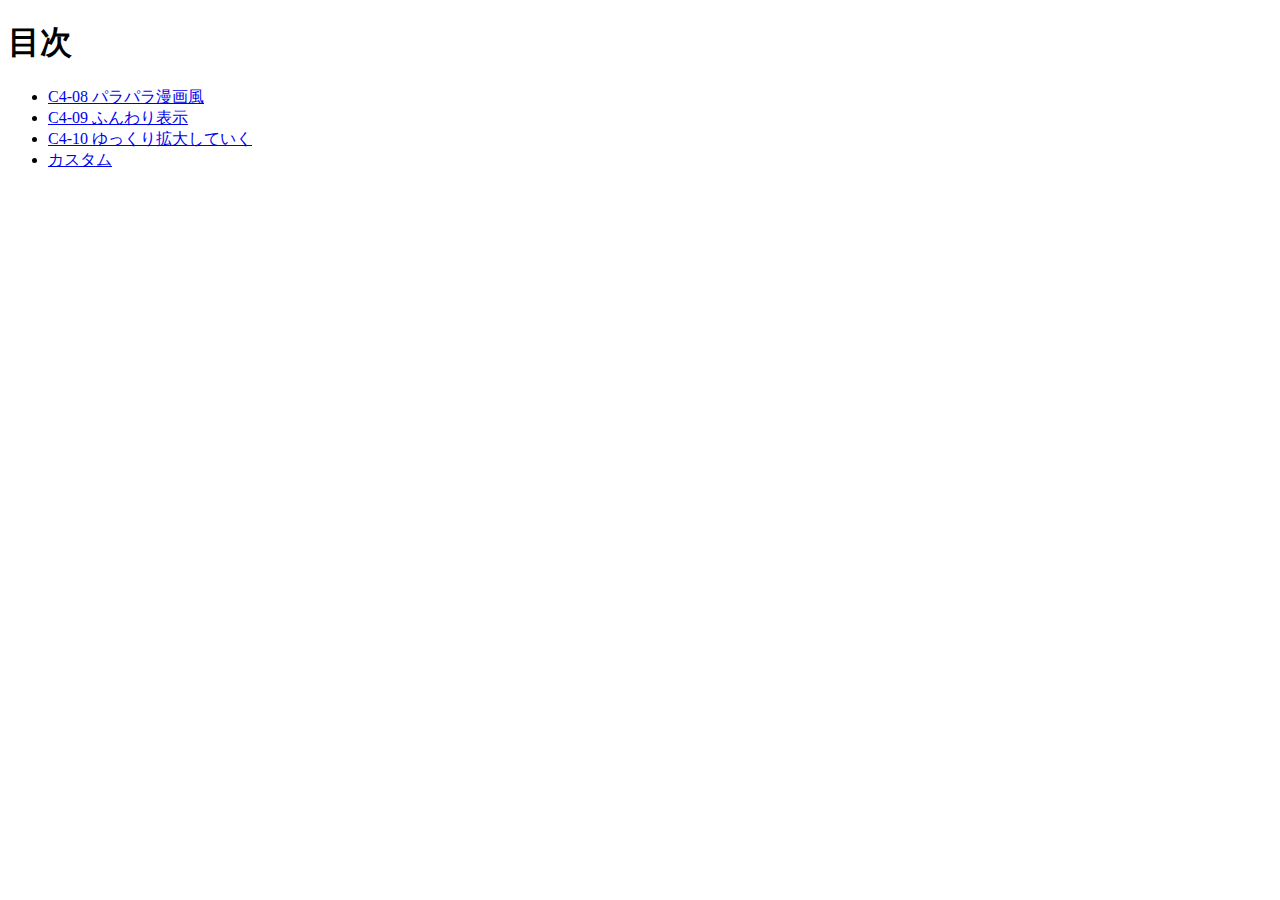
<file: index.html>
<!DOCTYPE html>
<html lang="ja">
<head>
  <meta charset="UTF-8">
  <title>20251212-js</title>
</head>
<body>
  <h1>目次</h1>
  <ul>
    <li><a href="C4-08/index.html">C4-08 パラパラ漫画風</a></li>
    <li><a href="C4-09/index.html">C4-09 ふんわり表示</a></li>
    <li><a href="C4-10/index.html">C4-10 ゆっくり拡大していく</a></li>
    <li><a href="costom/index.html">カスタム</a></li>
  </ul>
</body>
</html>
</file>
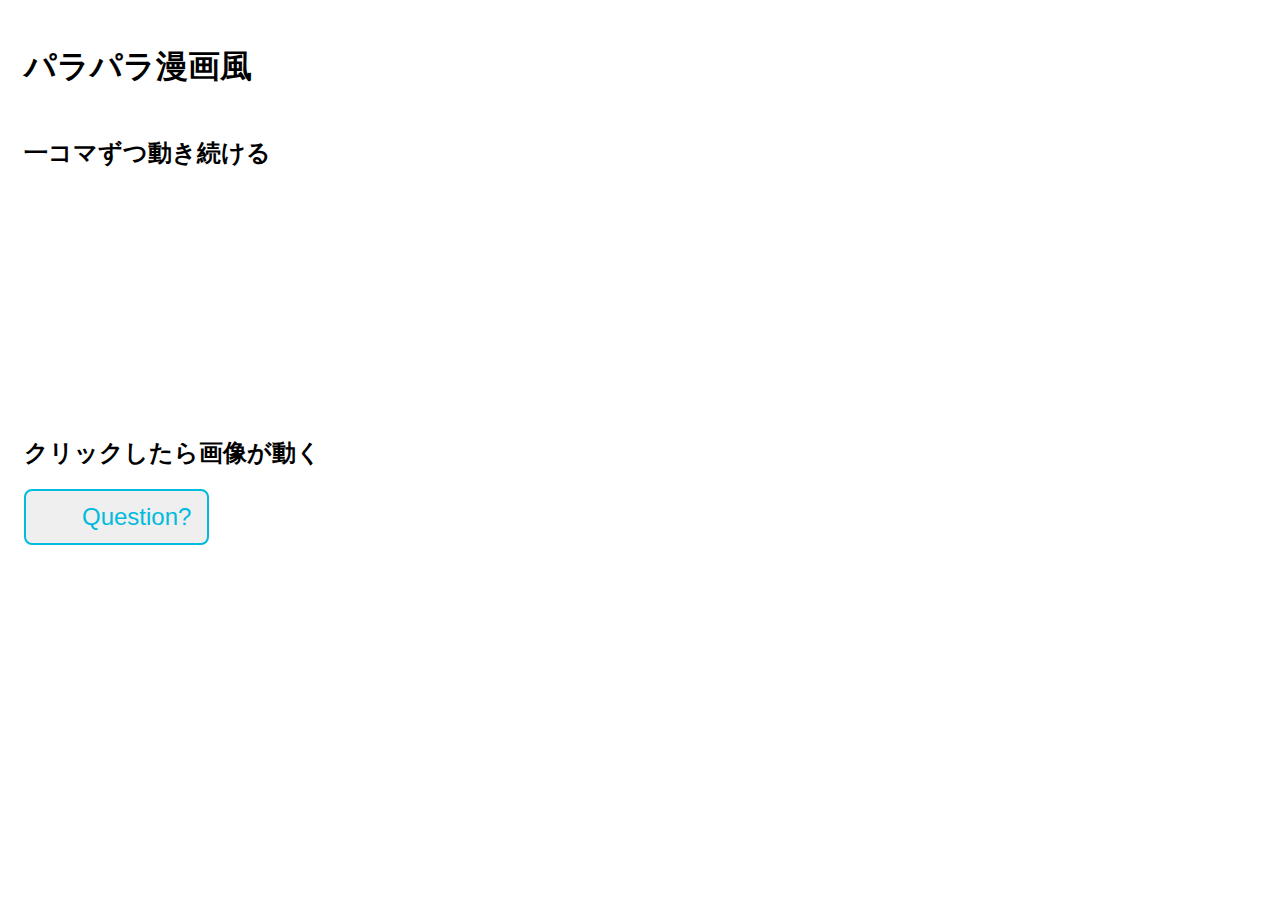
<file: C4-08/index.html>
<!DOCTYPE html>
<html lang="ja">
<head>
  <meta charset="UTF-8">
  <title>C</title>
  <link rel="stylesheet" href="style.css">
</head>
<body>
  <h1>パラパラ漫画風</h1>
<h2>一コマずつ動き続ける</h2>
<div class="steps"></div>

<h2>クリックしたら画像が動く</h2>
<button class="btn-question">
  <span></span>Question?
</button>
  <script src="script.js"></script>
</body>
</html>
</file>
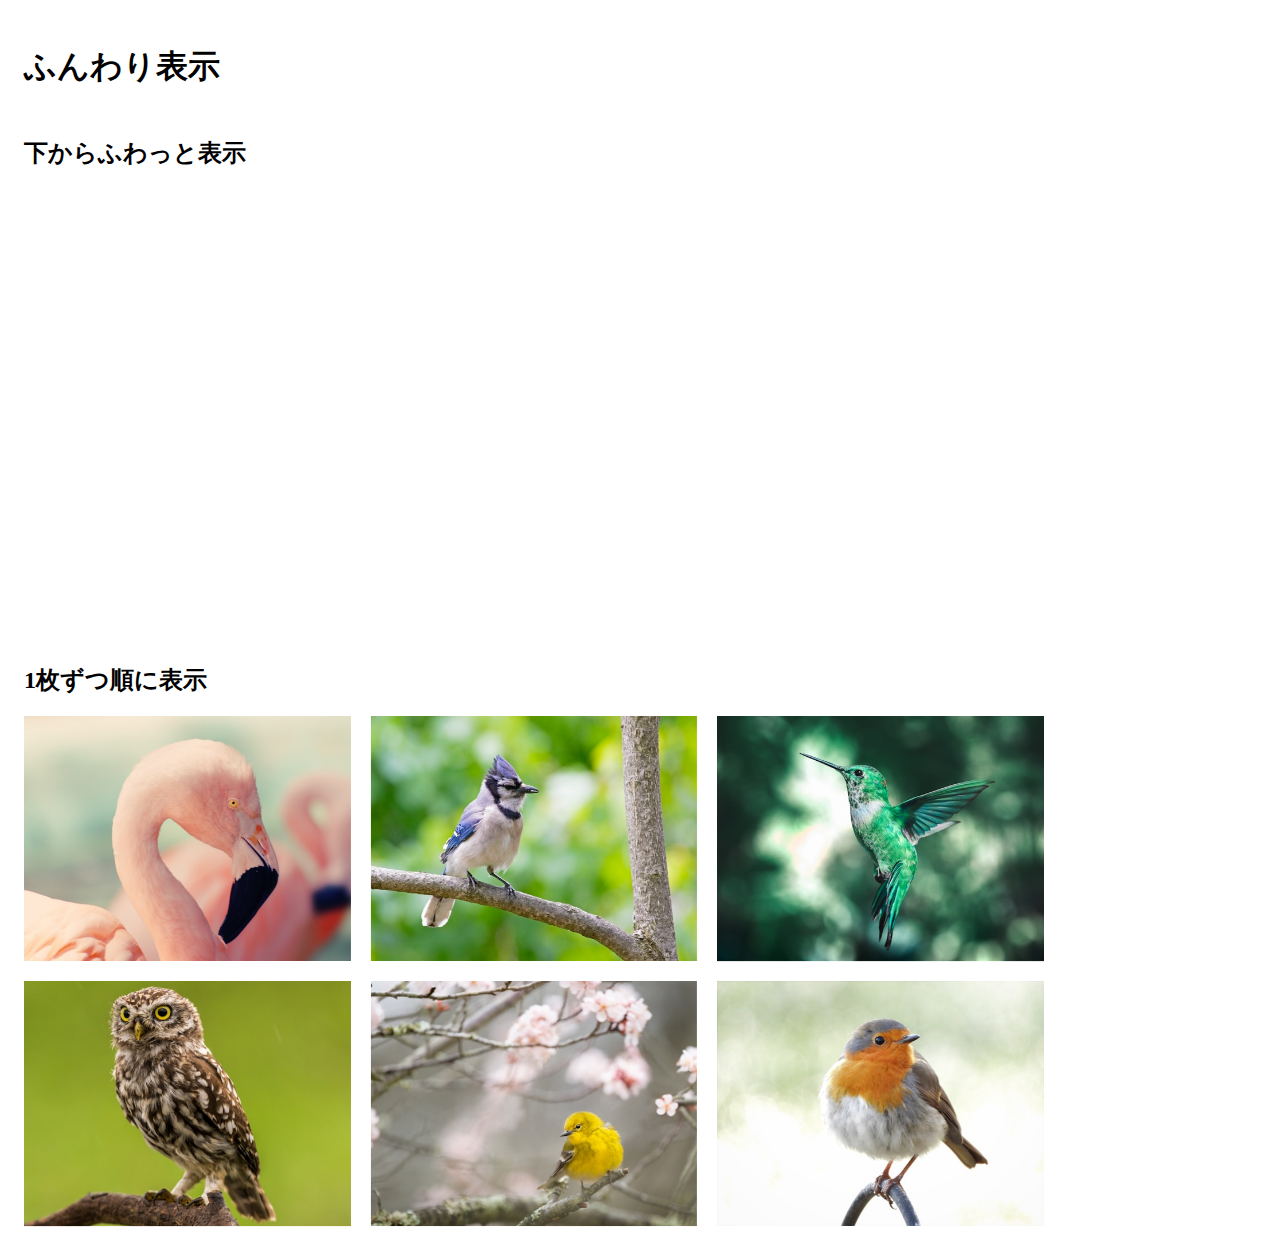
<file: C4-09/index.html>
<!DOCTYPE html>
<html lang="ja">

<head>
    <meta charset="UTF-8">
    <title>C4-09 ふんわり表示</title>
    <link rel="stylesheet" href="style.css">
</head>

<body>
    <!-- 基本編：下からふわっと表示させる-->
    <h1>ふんわり表示</h1>
    <h2>下からふわっと表示</h2>
    <img class="img-fadein"
        src="images/bird1.jpg"
        alt='鳥の写真1'>

        <!--応用編：下からふわっと表示させる-->
    <h2>1枚ずつ順に表示</h2>
    <div class="gallery">
        <img class="gallery-item"
            src="images/bird2.jpg"
            alt="">
        <img class="gallery-item"
            src="images/bird3.jpg"
            alt="">
        <img class="gallery-item"
            src="images/bird4.jpg"
            alt="">
        <img class="gallery-item"
            src="images/bird5.jpg"
            alt="">
        <img class="gallery-item"
            src="images/bird6.jpg"
            alt="">
        <img class="gallery-item"
            src="images/bird7.jpg"
            alt="">
    </div>
    <script src="script.js"></script>
</body>

</html>
</file>
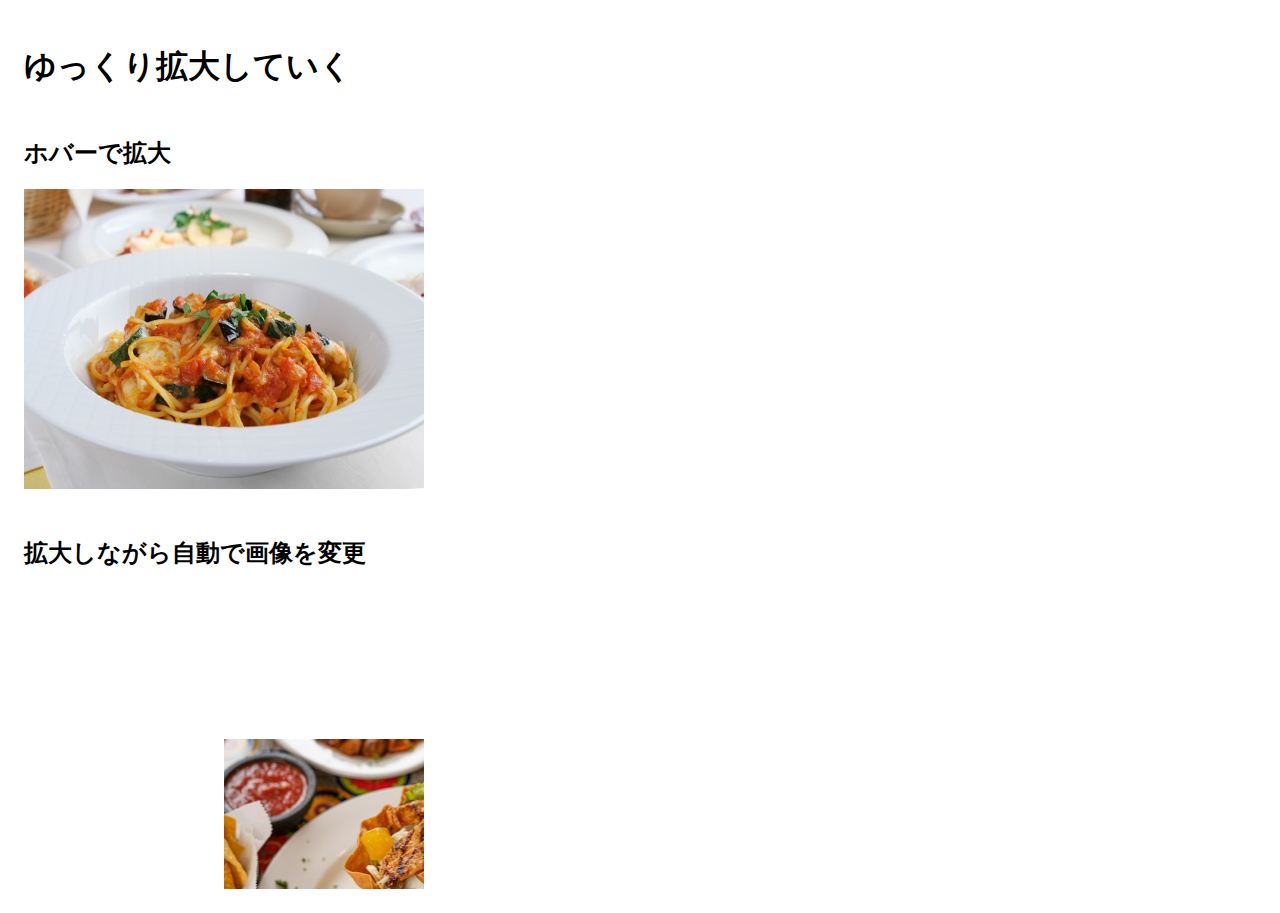
<file: C4-10/index.html>
<!DOCTYPE html>
<html lang="ja">
<head>
  <meta charset="UTF-8">
  <title>C4-10 ゆっくり拡大していく</title>
  <link rel="stylesheet" href="style.css">
</head>
<body>
  <h1>ゆっくり拡大していく</h1>
<h2>ホバーで拡大</h2>
<div class="zoom">
  <img src="images/food1.jpg" alt=''>
</div>

<h2>拡大しながら自動で画像を変更</h2>
<div class="gallery-container">
  <img class="gallery-item" src="images/food2.jpg"  alt='food2'>
  <img class="gallery-item" src="images/food3.jpg" alt=''>
  <img class="gallery-item" src= "images/food4.jpg" alt=''>
</div>
  <script src="script.js"></script>
</body>
</html>
</file>
<file: C4-08/style.css>
@charset "utf-8";

/* 一コマずつ動き続ける */
.steps {
  background: url(https://assets.codepen.io/85188/wcb-chan-animation.svg) no-repeat;
  width: 200px;
  height: 200px;
  animation: smile .5s steps(4) alternate infinite;
}
.steps:hover {
  animation-play-state: paused;
}
@keyframes smile {
  to {
    background-position: -800px 0;
  }
}

/* クリックしたら画像が動く */
.btn-question {
  color: #0bd;
  border: 2px solid;
  border-radius: 8px;
  padding-right: 1rem;
  font-size: 1.5rem;
  cursor: pointer;
  display: flex;
  place-items: center;
}
.btn-question:hover {
  color: #0d9;
}
.btn-question span {
  background: url(https://assets.codepen.io/85188/question.svg) no-repeat;
  width: 50px;
  height: 50px;
  display: inline-block;
}
.animate span {
  animation: question .6s steps(24) forwards;
}
@keyframes question {
  to {
    background-position: -1200px 0;
  }
}

/* 基本スタイル */
body {
  padding: 1rem;
}
img {
  display: block;
}
h2 {
  margin-top: 3rem;
}
</file>
<file: C4-09/style.css>
@charset "utf-8";

/* 下からふわっと表示 */
.img-fadein {
  opacity: 0;
  translate: 0 50px;
  animation: fadein 1s forwards;
}
@keyframes fadein {
  to {
    opacity: 1;
    translate: 0;
  }
}

/* 1枚ずつ順に表示 */
.gallery {
    display: grid;
    gap: 20px;
    grid-template-columns: repeat(auto-fit, minmax(300px, 1fr));
    max-width: 1020px;
}
.gallery-item {
   opacity: 0;
    width: 100%;
    aspect-ratio: 4 / 3;
    object-fit: cover;
}

/* 基本スタイル */
body {
  padding: 1rem;
}
img {
  display: block;
}
h2 {
  margin-top: 3rem;
}
</file>
<file: C4-10/style.css>
@charset "utf-8"; 

/* ホバーで拡大 */
.zoom {
  width: 400px;
  height: 300px;
  overflow: hidden;
}
.zoom img {
  width: 100%;
  height: 100%;
  transition: scale 1s;
}
.zoom img:hover {
  scale: 1.2;
}

/* 拡大しながら自動で画像を変更 */
.gallery-container {
  position: relative;
  width: 400px;
  height: 300px;
  overflow: hidden;
}
.gallery-item {
  position: absolute;
  top: 50%;
  left: 50%;
  width: 100%;
  height: 100%;
  object-fit: cover;
  translate: -50% -50%;
  opacity: 0;
  scale: 1;
  transition: opacity 1s, scale 4s;
}
.gallery-item.active {
  opacity: 1;
  scale: 1.2;
}

/* 基本スタイル */
body {
  padding: 1rem;
}
img {
  display: block;
}
h2 {
  margin-top: 3rem;
}
</file>
